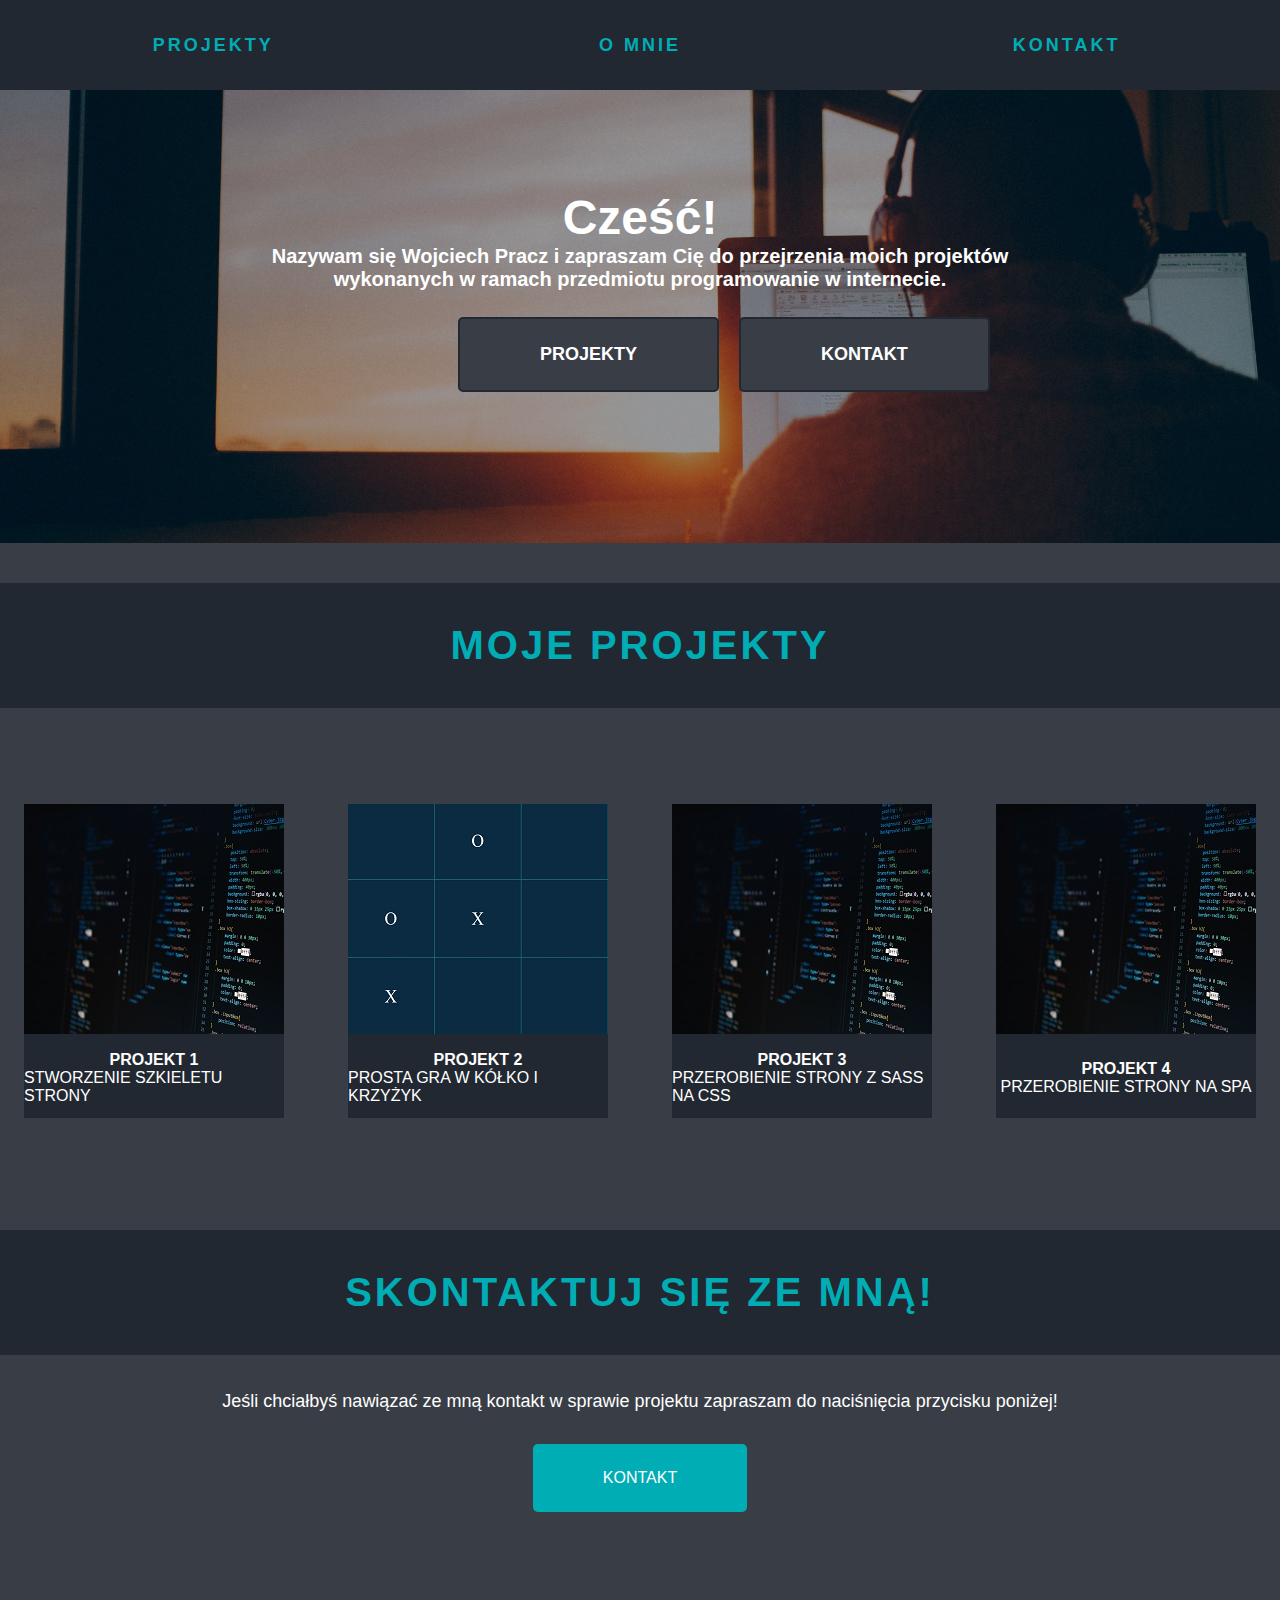
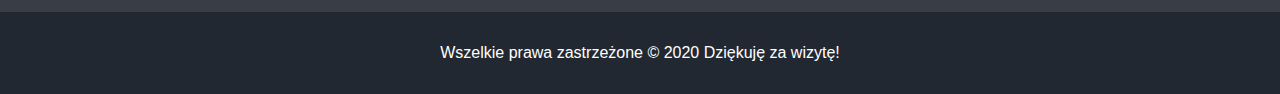
<file: index.html>
<!DOCTYPE html>
<html lang="pl">
<head>

	<meta charset="utf-8">
	<title>Projekty</title>
	<meta name="description" content="Projekt wykonany w ramach przedmiotu Programowanie W Internecie">
	<meta name="keywords" content="projekt">
	<meta name="author" content="Wojciech Pracz">
	<meta name="viewport" content="width=device-width, initial-scale=1.0">
	
	<link rel="stylesheet" href="styles/style.css">
	<script type="text/javascript" src="main.js"></script>
		
	<!--[if lt IE 9]>
	<script src="//cdnjs.cloudflare.com/ajax/libs/html5shiv/3.7.3/html5shiv.min.js"></script>
	<![endif]-->
	
</head>

<body>
<header>
        <nav>
            <div>
				<ul class="navbar">
					<li><a href="#projects-header" class="nav-link">PROJEKTY</a></li>
					<li><a href="section-contact" class="nav-link">O MNIE</a></li>
					<li><a href="#" class="nav-link">KONTAKT</a></li>
				</ul>
            </div>
        </nav>
    </header>
    <main>
        <div class="wrapper">
            <section>
                <div class="introduction">
                    <div class="intro-text">
                        <h1>Cześć!</h1>
                        <p>
                            Nazywam się Wojciech Pracz i zapraszam Cię do przejrzenia moich 
                            projektów wykonanych w ramach przedmiotu programowanie w internecie.
                        </p>
                    </div>
                    <div class="intro-buttons">
                        <div class="intro-projects-div">
                            <a href="#projects-header" class="intro-projects">Projekty</a>
                        </div>
                        <div class="intro-contact-div">
                            <a href="#section-contact" class="intro-contact">Kontakt</a>
                        </div>
                    </div>
                </div>
            </section>
            <section>
				<h1 id="projects-header">MOJE PROJEKTY</h1>
				<div id="projects-wrapper">
					<div id="projects-list">
						<div id="projects">
							<div class="project" onclick='showProject("project1")'>
								<img src="images/project.jpg" alt="tic tac toe"/>
								<div class="description">
									<h4>PROJEKT 1</h4>
									<p>Stworzenie szkieletu strony</p>
								</div>
							</div>
							<div class="project" onclick='showProject("project2")'>
								<img src="images/ticTacToe.jpg"  alt="project image"/>
								<div class="description">
									<h4>PROJEKT 2</h4>
									<p>Prosta gra w kółko i krzyżyk</p>
								</div>
							</div>
							<div class="project" onclick='showProject("project3")'>
								<img src="images/project.jpg" alt="project image" />
								<div class="description">
									<h4>PROJEKT 3</h4>
									<p>Przerobienie strony z sass na css</p>
								</div>
							</div>
							<div class="project" onclick='showProject("project4")'>
								<img src="images/project.jpg" alt="project image" />
								<div class="description">
									<h4>PROJEKT 4</h4>
									<p>Przerobienie strony na SPA</p>
								</div>
							</div>
						</div>  
					</div>
					<div id="project-item"></div>
				</div>
            </section>
            <section>
                <div class="contact" id="section-contact">
                    <h1>Skontaktuj się ze mną!</h1>
                    <p>Jeśli chciałbyś nawiązać ze mną kontakt w sprawie projektu zapraszam do naciśnięcia przycisku poniżej!</p>
                    <a href="#" class="contact-button">KONTAKT</a>
                </div>
            </section>
		</div>
		
		<div class="hidden-project" id="project1">
			<h1>Projekt 1</h1>
			<p>Projekt ten polegał na wykonaniu początkowej wersji strony, na której się właśnie znajdujesz. Podoba się? &#x1F603;</p>
			<a class="back-button" onClick="showProjectsList()">POWRÓT</a>
		</div>
		<div class="hidden-project" id="project2">
			<h1>Projekt 2</h1>
			<p>Projekt ten polegał na wykonaniu prostej gry w js.</p>
			<a class="back-button" onClick="showProjectsList()">POWRÓT</a>
		</div>
		<div class="hidden-project" id="project3">
			<h1>Projekt 3</h1>
			<p>Projekt ten polegał na użyciu na stronie sass zamiast css</p>
			<a class="back-button" onClick="showProjectsList()">POWRÓT</a>
		</div>
		<div class="hidden-project" id="project4">
			<h1>Projekt 4</h1>
			<p>Projekt ten umożliwił Ci nawigowanie po projektach bez przeładowywania strony.</p>
			<a class="back-button" onClick="showProjectsList()">POWRÓT</a>
		</div>
    </main>
    <footer>
        <p>Wszelkie prawa zastrzeżone &copy; 2020 Dziękuję za wizytę!</p>
    </footer>
</body>
</html>
</file>
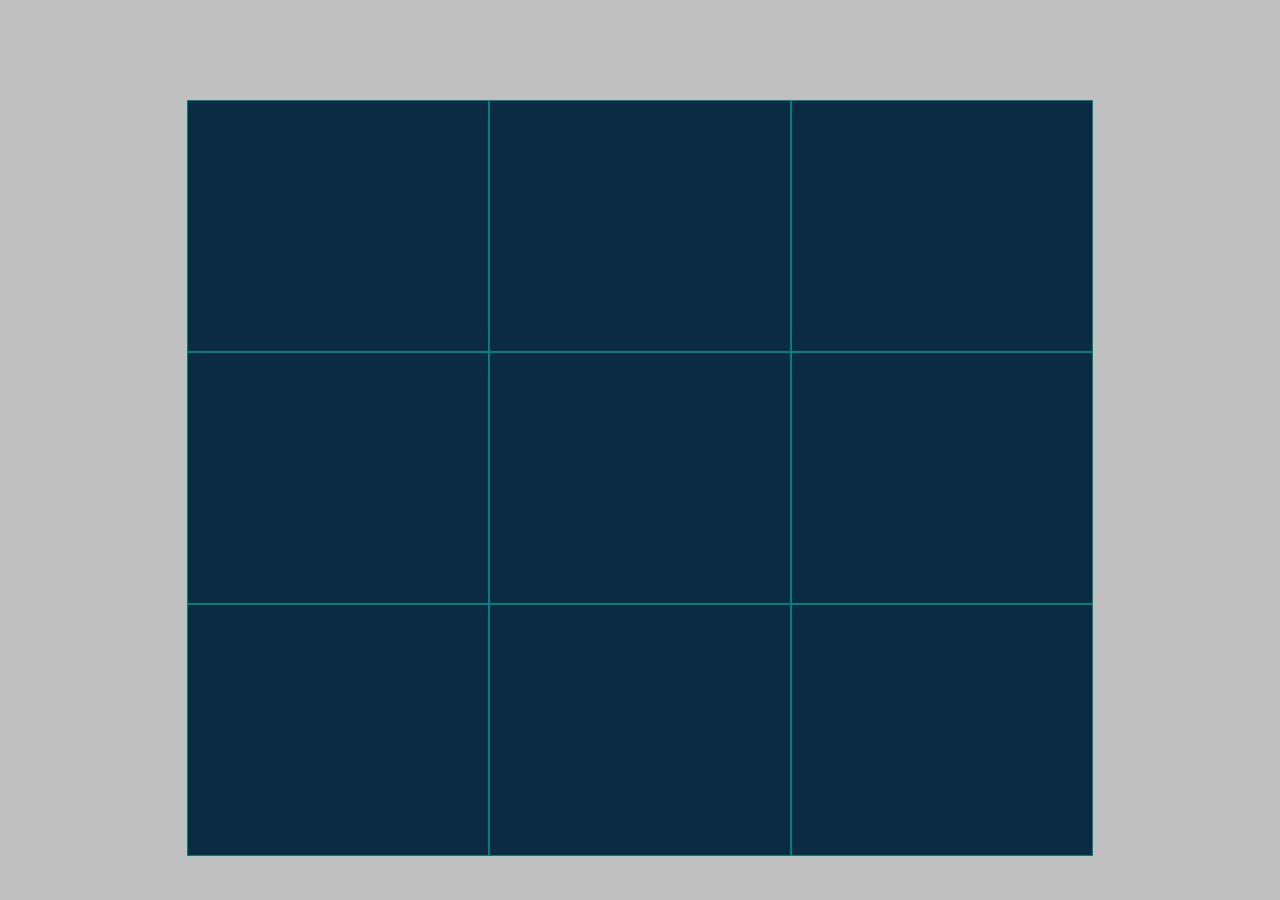
<file: ticTacToe.html>
<!DOCTYPE html>
<html lang="pl">
<head>

	<meta charset="utf-8">
	<title>Projekty</title>
	<meta name="description" content="Projekt wykonany w ramach przedmiotu Programowanie W Internecie">
	<meta name="keywords" content="projekt">
	<meta name="author" content="Wojciech Pracz">
	<script type="text/javascript" src="ticTacToe.js"></script>
		
	<link rel="stylesheet" href="main.css">
		
	<!--[if lt IE 9]>
	<script src="//cdnjs.cloudflare.com/ajax/libs/html5shiv/3.7.3/html5shiv.min.js"></script>
	<![endif]-->
	
</head>

<body>
	<div id="board">
		
	</div>

</body>
</html>
</file>
<file: styles/style.css>
* {
  margin: 0;
  padding: 0;
  box-sizing: border-box; }

html {
  scroll-behavior: smooth; }

body {
  color: #fff;
  font-family: -apple-system, BlinkMacSystemFont, 'Segoe UI', Roboto, Oxygen, Ubuntu, Cantarell, 'Open Sans', 'Helvetica Neue', sans-serif;
  background-color: #393e46; }

li {
  list-style: none; }

a {
  text-decoration: none; }

.navbar {
  height: 10vh;
  min-height: 50px;
  font-size: 18px;
  display: grid;
  grid-template-columns: 1fr 1fr 1fr;
  justify-items: center;
  align-items: center;
  letter-spacing: 3px;
  font-weight: 600;
  background-color: #222831; }
  .navbar a {
    color: #00adb5; }

.introduction {
  padding-top: 100px;
  padding-bottom: 100px;
  background: linear-gradient(rgba(0, 0, 0, 0.4), rgba(0, 0, 0, 0.4)), url(../images/background.jpg);
  background-repeat: no-repeat;
  background-size: cover;
  background-position: center;
  display: grid;
  grid-template-rows: 1fr 1fr;
  grid-template-columns: 1fr; }
  .introduction .intro-text {
    display: grid;
    width: 80%;
    margin-left: auto;
    margin-right: auto;
    font-weight: 700;
    grid-row: 1/2;
    align-self: end;
    margin-bottom: 2%; }
    .introduction .intro-text h1 {
      justify-self: center;
      align-self: end;
      color: #fff;
      font-size: 48px; }
    .introduction .intro-text p {
      text-align: center;
      align-self: start;
      font-size: 20px;
      color: #fff; }
  .introduction .intro-buttons {
    display: flex;
    justify-content: space-around;
    margin-left: auto;
    margin-right: auto;
    width: 30%;
    grid-row: 2/3; }
    .introduction .intro-buttons .intro-projects, .introduction .intro-buttons .intro-contact {
      color: #fff !important;
      text-transform: uppercase;
      text-decoration: none;
      background: #393e46;
      padding: 25px 80px;
      border: 2px solid #222831 !important;
      border-radius: 5px;
      display: inline-block;
      border: none;
      transition: all 0.4s ease 0s;
      margin: 0 10px;
      font-size: 18px;
      font-weight: 600; }
    .introduction .intro-buttons .intro-projects:hover, .introduction .intro-buttons .intro-contact:hover {
      border-color: #ffffff !important;
      color: #ffffff !important;
      letter-spacing: 1px;
      transition: all 0.4s ease 0s; }
  @media screen and (max-width: 1200px) {
    .introduction .intro-buttons {
      flex-direction: column;
      align-items: center;
      justify-content: flex-start;
      margin-top: 10px; }
      .introduction .intro-buttons .intro-projects-div {
        margin-bottom: 10px; } }
  @media screen and (min-width: 1200px) {
    .introduction .intro-text {
      width: 60%; } }

#projects-header {
  margin-top: 1em;
  letter-spacing: 3px;
  font-size: 40px;
  color: #00adb5;
  background-color: #222831;
  padding: 1em;
  text-align: center; }

.hidden-project {
  display: none; }

#project-item {
  text-align: center;
  padding: 100px;
  display: none; }
  #project-item h1 {
    font-size: 32px;
    margin-bottom: 10px;
    text-transform: uppercase;
    letter-spacing: 1px; }
  #project-item p {
    font-size: 18px; }
  #project-item .back-button {
    margin-top: 2em;
    color: #fff !important;
    text-transform: uppercase;
    text-decoration: none;
    background: #00adb5;
    padding: 25px 70px;
    border-radius: 5px;
    display: inline-block;
    border: none;
    transition: all 0.4s ease 0s; }
  #project-item .back-button:hover {
    background: #222831;
    letter-spacing: 1px;
    -webkit-transform: scale(1.1);
    -ms-transform: scale(1.1);
    transform: scale(1.1); }

#projects-list {
  background-color: #393e46;
  padding-top: 3em; }

#projects {
  display: grid;
  grid-template-columns: repeat(auto-fit, 260px);
  justify-content: center;
  gap: 4em;
  padding-top: 3em;
  padding-bottom: 4em;
  text-transform: uppercase; }
  #projects h1 {
    text-align: center;
    font-size: 32px;
    letter-spacing: 2px; }
  #projects .project {
    background-color: #222831;
    transition: all 0.4s ease 0s; }
    #projects .project img {
      height: 230px;
      width: 100%; }
    #projects .project .description {
      display: flex;
      align-items: center;
      justify-content: center;
      flex-direction: column;
      height: 5em; }
  #projects .project:hover {
    cursor: pointer;
    -webkit-transform: scale(1.1);
    -ms-transform: scale(1.1);
    transform: scale(1.1); }

.contact {
  background-color: #393e46;
  text-align: center;
  padding-top: 3em;
  padding-bottom: 100px; }
  .contact h1 {
    text-transform: uppercase;
    margin-bottom: 15px;
    letter-spacing: 3px;
    font-size: 40px;
    color: #00adb5;
    background-color: #222831;
    padding: 1em; }
  .contact p {
    margin-top: 2em;
    font-size: 18px; }
  .contact .contact-button {
    margin-top: 2em;
    color: #fff !important;
    text-transform: uppercase;
    text-decoration: none;
    background: #00adb5;
    padding: 25px 70px;
    border-radius: 5px;
    display: inline-block;
    border: none;
    transition: all 0.4s ease 0s; }
  .contact .contact-button:hover {
    background: #222831;
    letter-spacing: 1px;
    -webkit-transform: scale(1.1);
    -ms-transform: scale(1.1);
    transform: scale(1.1); }

footer p {
  text-align: center;
  padding: 2em;
  background-color: #222831; }

/*# sourceMappingURL=style.css.map */
</file>
<file: main.css>
body
{
	margin: 0;
	background-color: #c0c0c0 ;
	color: #000000;
    font-size: 17px;
}

h1.logo
{
	font-size: 44px;
	font-weight: 700;
	color: #000000;
	text-align: center;
	text-transform: uppercase;
	letter-spacing: 5px;
	margin-top: 50px;
	margin-bottom: 40px;
}

#topnav
{
	background-color: #008080;
	text-align: center;
}

.menu
{
	list-style-type: none;
	margin: 0;
	padding: 10px;
	font-size: 18px;
	min-height: 38px;
	line-height: 200%;
}

.menu > li
{
	display: inline-block;
	padding-left: 20px;
	padding-right: 20px;
	border-right: 1px dashed #0a2b42;
}

.menu > li:first-child
{
	border-left: 1px dashed #0a2b42;
}

.menu a
{
	color: #000;
	text-decoration: none;
}

.menu a:hover
{
	color: #0a2b42;
}

.mainDiv
{
	margin-left: auto;
	margin-right: auto;
	width: 950px;
	height: 600px;
	text-align: center;
	padding: 0;
}

h1
{
	font-size: 44px;
	font-weight: 400;
	color: #008080;
	margin-bottom: 20px;
}


.info
{
	margin-left: auto;
	margin-right: auto;
	text-align: center;
	padding: 20px;
}

#board
{
	width: 906px;
	height: 756px;
	margin-left: auto;
	margin-right: auto;
	margin-top: 100px;
	background-color: #0a2b42;
}

.gameTile
{
	float: left;
	height: 250px;
	width: 300px;
	border: 1px solid #008080;
	text-align: center;
	vertical-align: middle;
	line-height: 250px;
	color: white;
	font-size: 60px;
}
</file>
